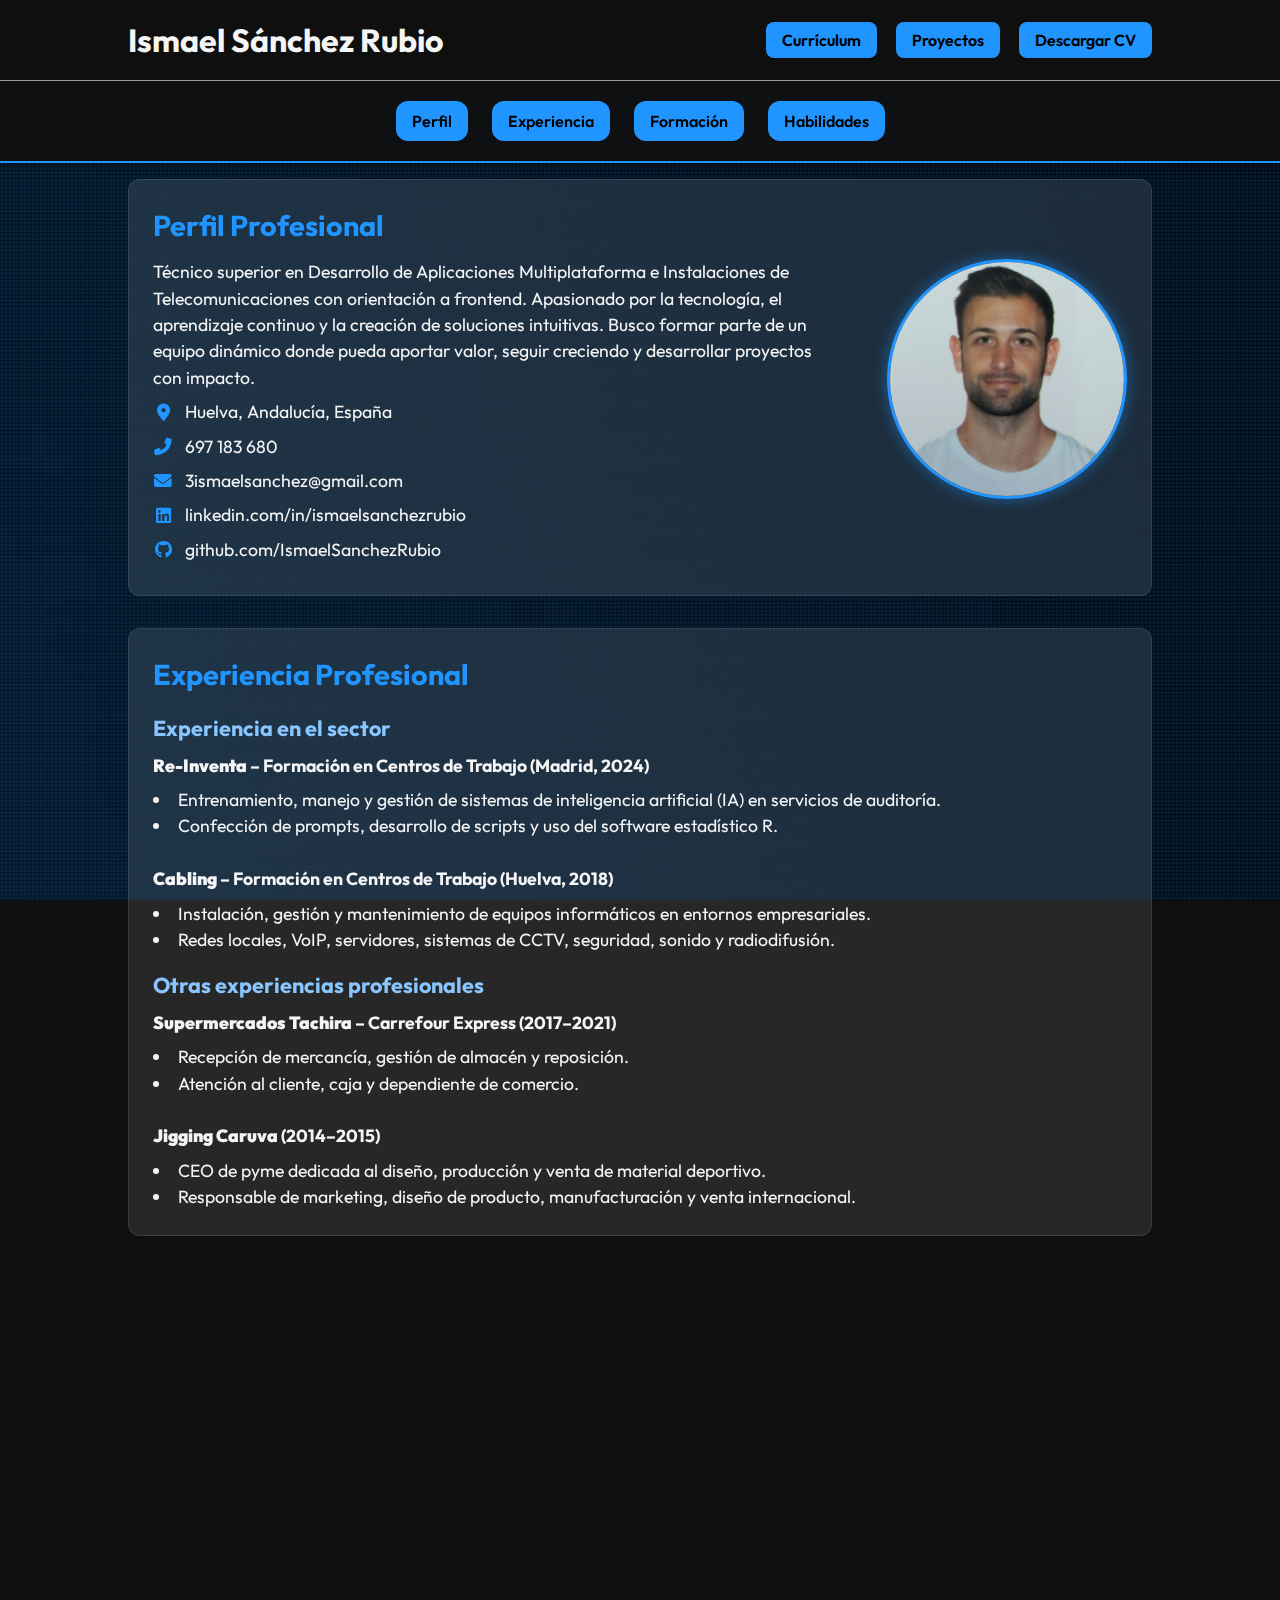
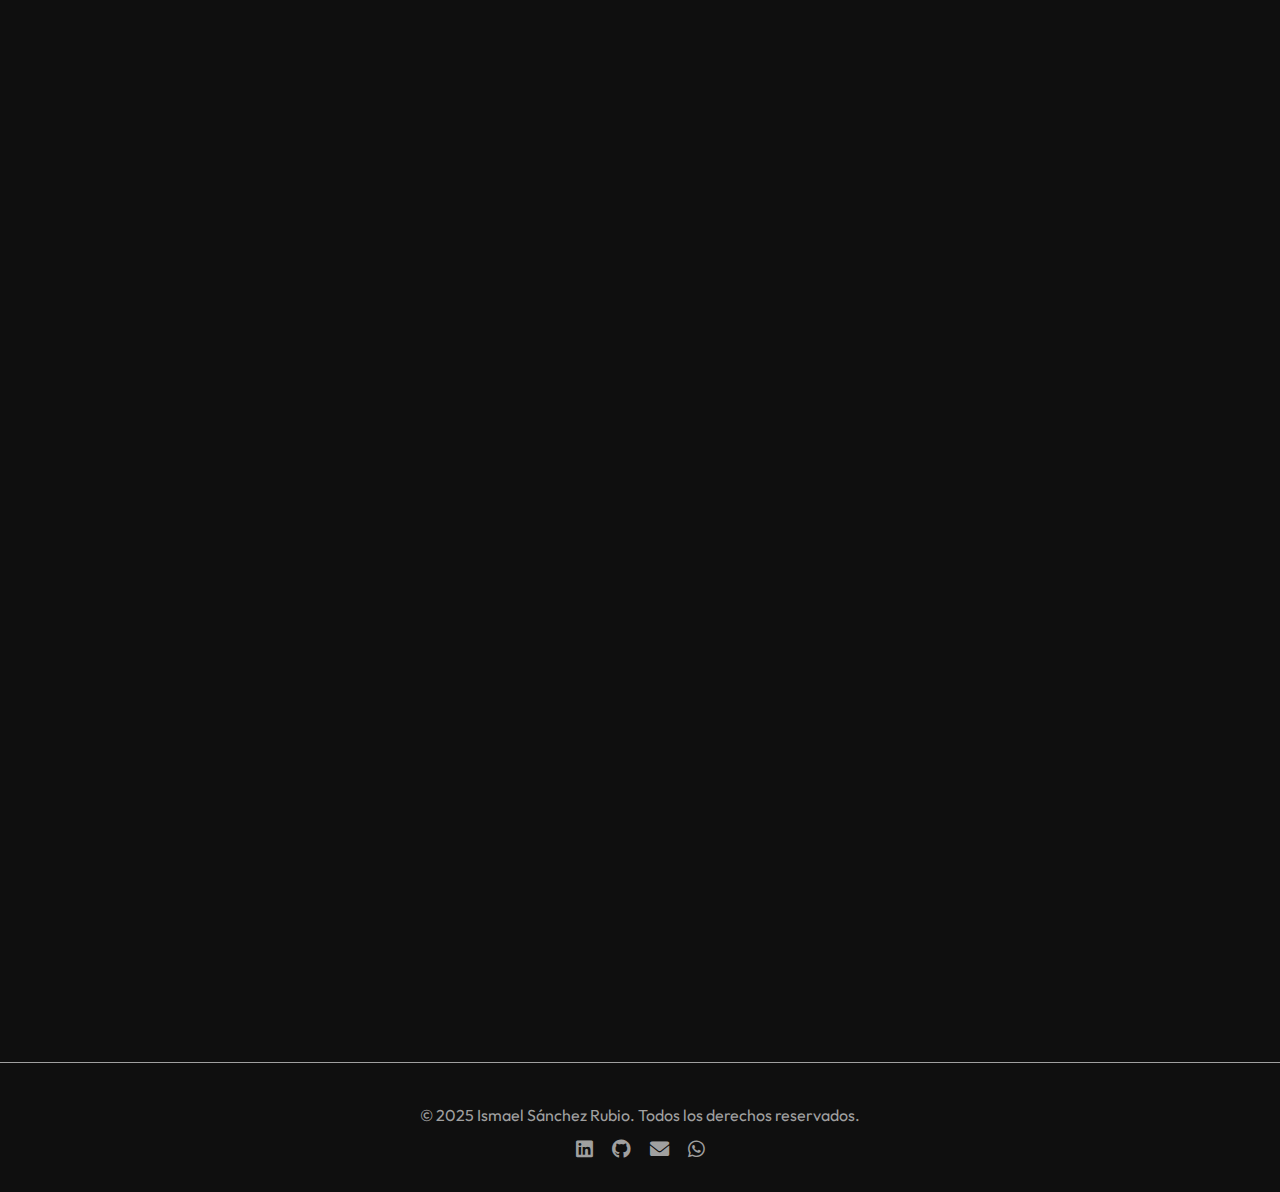
<file: index.html>
<!DOCTYPE html>
<html lang="es">
  <head>
    <meta charset="UTF-8" />
    <meta name="viewport" content="width=device-width, initial-scale=1.0" />
    <title>Ismael Sánchez Rubio – CV</title>
    <link rel="icon" href="assets\favicon.ico" />
    <link
      href="https://fonts.googleapis.com/css2?family=Outfit:wght@300;400;600;700&display=swap"
      rel="stylesheet"
    />
    <link rel="stylesheet" href="styles.css" />
    <!-- Font Awesome para iconos de redes sociales -->
    <link
      rel="stylesheet"
      href="https://cdnjs.cloudflare.com/ajax/libs/font-awesome/6.0.0-beta3/css/all.min.css"
    />
  </head>
  <body>
    <!-- Header -->
    <header id="header">
      <div class="container header-inner">
        <h1>Ismael Sánchez Rubio</h1>
                <div class="header-links">
          <div class="btn-cv-wrapper">
            <a href="index.html"class="btn-cv">
              Currículum
            </a>
          </div>
          <div class="btn-cv-wrapper">
            <a href="proyectos.html"class="btn-cv">
              Proyectos
            </a>
          </div>
          <div class="btn-cv-wrapper">
            <a href="assets\Cv_Ismael_Sanchez.pdf" download class="btn-cv">
              Descargar CV
            </a>
            <div class="cv-preview-container">
              <iframe src="assets\Cv_Ismael_Sanchez.pdf" frameborder="0"></iframe>
            </div>
          </div>
        </div>
      </div>
    </header>

    <!-- Navegación -->
    <nav id="nav">
      <div class="container">
        <ul class="nav-list">
          <li><a href="#perfil" class="active">Perfil</a></li>
          <li><a href="#experiencia">Experiencia</a></li>
          <li><a href="#formacion">Formación</a></li>
          <li><a href="#habilidades">Habilidades</a></li>
        </ul>
      </div>
    </nav>

    <!-- Contenido principal -->
    <main class="container">
      <!-- PERFIL -->
      <section id="perfil" class="section">
        <h2>Perfil Profesional</h2>
        <div class="profile-content">
          <div class="profile-summary">
            <p>
              Técnico superior en Desarrollo de Aplicaciones Multiplataforma e
              Instalaciones de Telecomunicaciones con orientación a frontend.
              Apasionado por la tecnología, el aprendizaje continuo y la
              creación de soluciones intuitivas. Busco formar parte de un equipo
              dinámico donde pueda aportar valor, seguir creciendo y desarrollar
              proyectos con impacto.
            </p>
            <!-- La lista de contacto ahora está dentro de profile-summary -->
            <ul class="contact-list">
              <li>
                <i class="fas fa-map-marker-alt"></i> Huelva, Andalucía, España
              </li>
              <li>
                <i class="fas fa-phone-alt"></i>
                <a href="https://wa.me/34697183680" target="_blank"
                  >697 183 680</a
                >
              </li>
              <li>
                <i class="fas fa-envelope"></i>
                <a href="mailto:3ismaelsanchez@gmail.com"
                  >3ismaelsanchez@gmail.com</a
                >
              </li>
              <li>
                <i class="fab fa-linkedin"></i>
                <a
                  href="https://www.linkedin.com/in/ismaelsanchezrubio/"
                  target="_blank"
                  >linkedin.com/in/ismaelsanchezrubio</a
                >
              </li>
              <li>
                <i class="fab fa-github"></i>
                <a href="https://github.com/IsmaelSanchezRubio" target="_blank"
                  >github.com/IsmaelSanchezRubio</a
                >
              </li>
            </ul>
          </div>
          <div class="profile-sidebar">
            <!-- La imagen ahora es el único contenido de profile-sidebar -->
            <img
              src="assets\ismael.jpg"
              alt="Foto de Ismael"
              class="profile-img"
            />
          </div>
        </div>
      </section>

      <!-- EXPERIENCIA -->
      <section id="experiencia" class="section">
        <h2>Experiencia Profesional</h2>
        <h3>Experiencia en el sector</h3>
        <h4>
          <strong>Re-Inventa</strong> – Formación en Centros de Trabajo (Madrid,
          2024)
        </h4>
        <ul>
          <li>
            Entrenamiento, manejo y gestión de sistemas de inteligencia
            artificial (IA) en servicios de auditoría.
          </li>
          <li>
            Confección de prompts, desarrollo de scripts y uso del software
            estadístico R.
          </li>
        </ul>
        <br />
        <h4>
          <strong>Cabling</strong> – Formación en Centros de Trabajo (Huelva,
          2018)
        </h4>
        <ul>
          <li>
            Instalación, gestión y mantenimiento de equipos informáticos en
            entornos empresariales.
          </li>
          <li>
            Redes locales, VoIP, servidores, sistemas de CCTV, seguridad, sonido
            y radiodifusión.
          </li>
        </ul>

        <h3>Otras experiencias profesionales</h3>
        <h4>
          <strong>Supermercados Tachira</strong> – Carrefour Express (2017–2021)
        </h4>
        <ul>
          <li>Recepción de mercancía, gestión de almacén y reposición.</li>
          <li>Atención al cliente, caja y dependiente de comercio.</li>
        </ul>
        <br />
        <h4><strong>Jigging Caruva</strong> (2014–2015)</h4>
        <ul>
          <li>
            CEO de pyme dedicada al diseño, producción y venta de material
            deportivo.
          </li>
          <li>
            Responsable de marketing, diseño de producto, manufacturación y
            venta internacional.
          </li>
        </ul>
      </section>

      <!-- FORMACIÓN -->
      <section id="formacion" class="section">
        <h2>Formación</h2>

        <h3>Formación académica</h3>
        <h4>
          <strong
            >Técnico Superior en Desarrollo de Aplicaciones
            Multiplataforma</strong
          >
          (2021–2024)
        </h4>
        <ul>
          <li>Programación Orientada a Objetos (POO).</li>
          <li>
            Desarrollo de aplicaciones de escritorio (WPF), web y Android (front-end y back-end).
          </li>
          <li>
            Manejo de bases de datos y despliegue en entornos productivos.
          </li>
          <li>ERP, CRM, integración continua y entornos de desarrollo.</li>
        </ul>
        <br />
        <h4>
          <strong>Técnico en Instalaciones de Telecomunicaciones</strong>
          (2016–2018) – Matrícula de Honor
        </h4>
        <ul>
          <li>Electricidad, electrónica básica y fibra óptica.</li>
          <li>Redes de voz y datos, sistemas de seguridad y vigilancia.</li>
          <li>Instalaciones audiovisuales, megafonía y normativa técnica.</li>
        </ul>

        <h3>Formación no reglada</h3>
        <h4><strong>Python TOTAL</strong> – Udemy, Escuela Directa (2025)</h4>
        <ul>
          <li>Manejo profesional de Python en PyCharm y Google Colab.</li>
          <li>
            Desarrollo web con Django, interfaces gráficas (IGU) y entornos
            virtuales.
          </li>
          <li>Machine Learning y Data Science con Pandas.</li>
          <li>Web Scraping y automatización de tareas.</li>
        </ul>
        <br />
        <h4><strong>Fundamentos de IA de Google</strong> – Coursera (2025)</h4>
        <ul>
          <li>Optimización de contenido y decisiones con IA generativa.</li>
          <li>
            Técnicas de prompting para resúmenes y generación de eslóganes.
          </li>
          <li>Uso responsable de la IA y mitigación de sesgos.</li>
          <li>Estrategias de actualización continua.</li>
        </ul>
      </section>

      <!-- HABILIDADES -->
      <section id="habilidades" class="section">
        <h2>Habilidades</h2>

        <h3>Técnicas</h3>
        <ul>
          <li>Visual Studio, Android Studio, SQL Server, PyCharm.</li>
          <li>Lenguajes de programación: C#, Python, HTML, CSS, Java, Kotlin, SQL.</li>
          <li>Manejo de librerias (Django, Pandas, etc).</li>
          <li>Diseño y mantenimiento de bases de datos.</li>
          <li>Conocimiento de estructuras de datos.</li>
          <li>Control de versiones.</li>
          <li>Buenas prácticas de desarrollo.</li>
        </ul>
        <h3>Teletrabajo y colaboración remota</h3>
        <ul>
          <li>Soltura en entornos de trabajo remoto y colaboración en línea.</li>
          <li>Manejo avanzado de Office 365: OneDrive, Teams, Excel, etc.</li>
          <li>Compartición de archivos y carpetas de servidor mediante herramientas en la nube.</li>
          <li>Buena comunicación escrita.</li>
          <li>Organización y gestión del tiempo.</li>
        </ul>
      </section>
    </main>

    <!-- Footer -->
    <footer id="footer">
      <div class="container footer-content">
        <a href="#header" class="back-to-top" aria-label="Volver al inicio"
          ><i class="fas fa-arrow-circle-up"></i
        ></a>
        <p>&copy; 2025 Ismael Sánchez Rubio. Todos los derechos reservados.</p>
        <div class="footer-social-links">
          <a
            href="https://www.linkedin.com/in/ismaelsanchezrubio/"
            target="_blank"
            aria-label="LinkedIn"
            ><i class="fab fa-linkedin"></i
          ></a>
          <a
            href="https://github.com/IsmaelSanchezRubio"
            target="_blank"
            aria-label="GitHub"
            ><i class="fab fa-github"></i
          ></a>
          <a href="mailto:3ismaelsanchez@gmail.com" aria-label="Email"
            ><i class="fas fa-envelope"></i
          ></a>
          <a
            href="https://wa.me/34697183680"
            target="_blank"
            aria-label="WhatsApp"
            ><i class="fab fa-whatsapp"></i
          ></a>
        </div>
      </div>
    </footer>

    <script src="app.js" defer></script>
  </body>
</html>
</file>
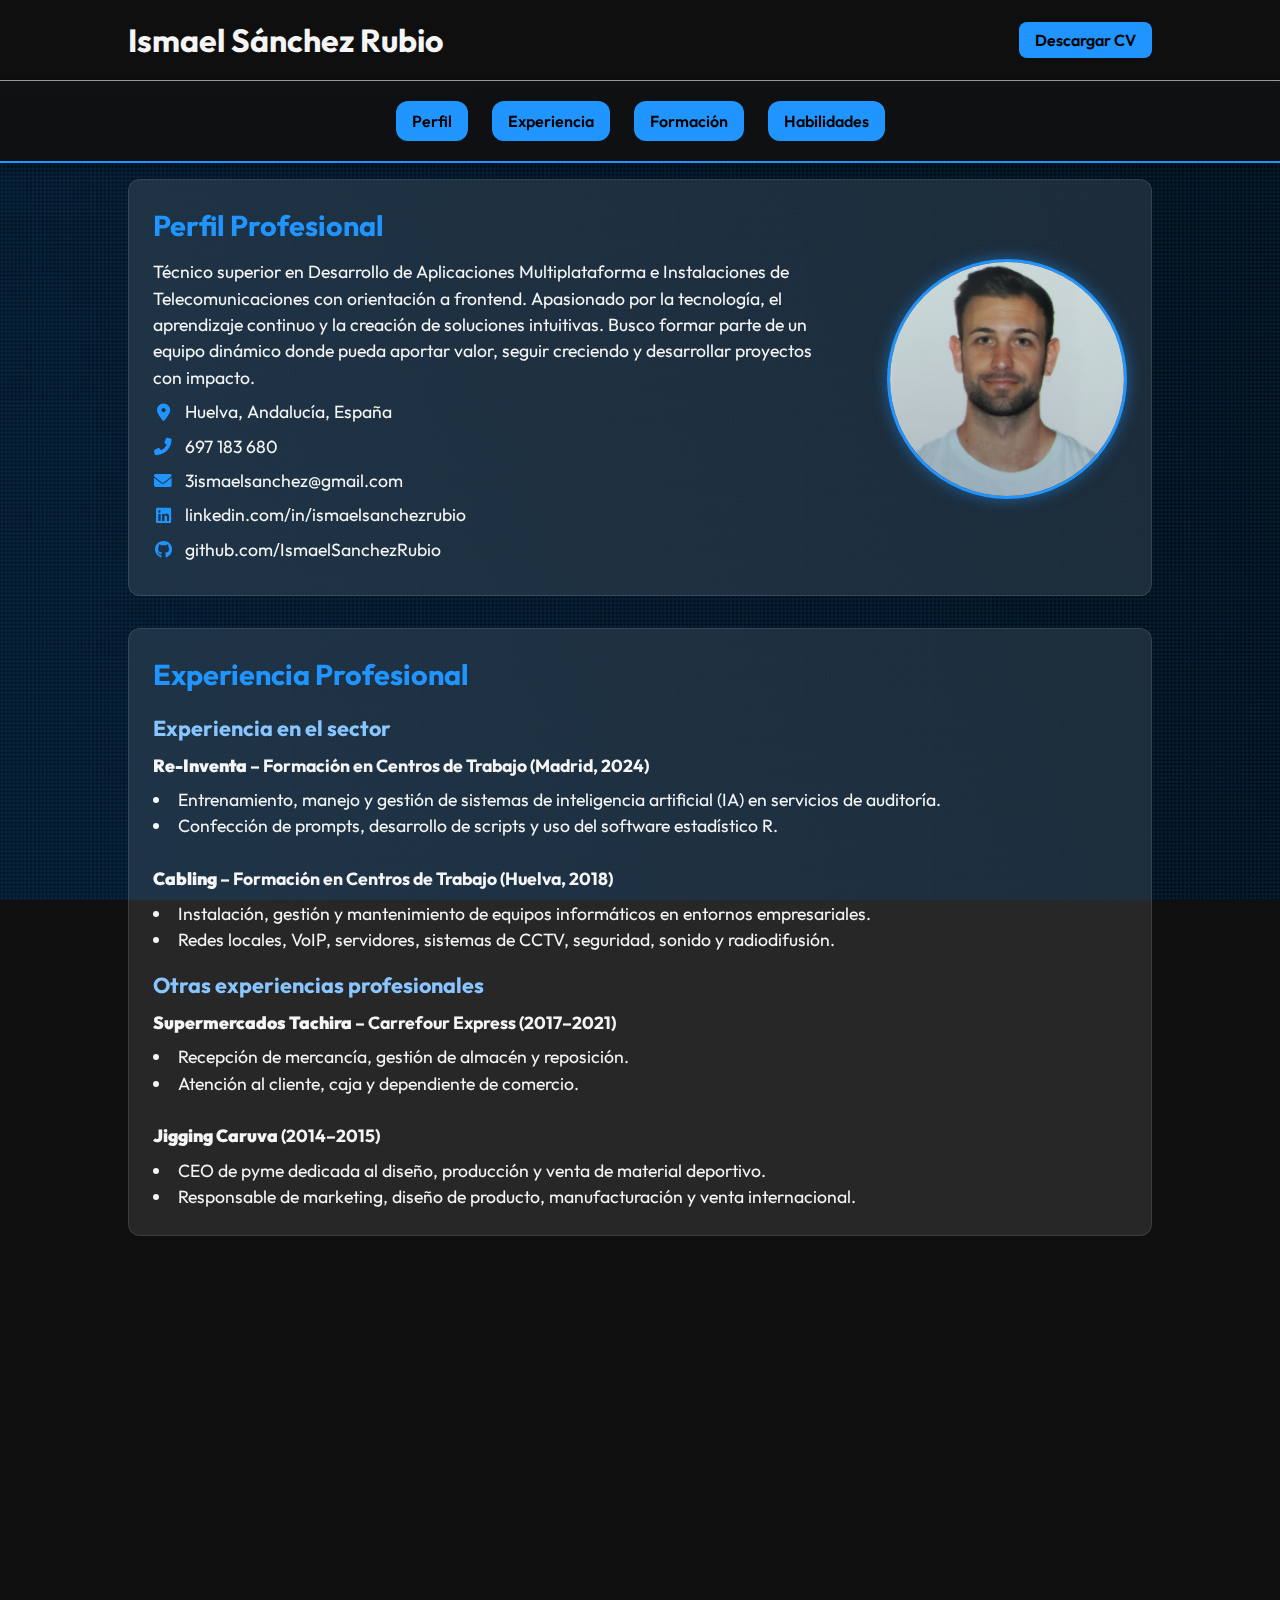
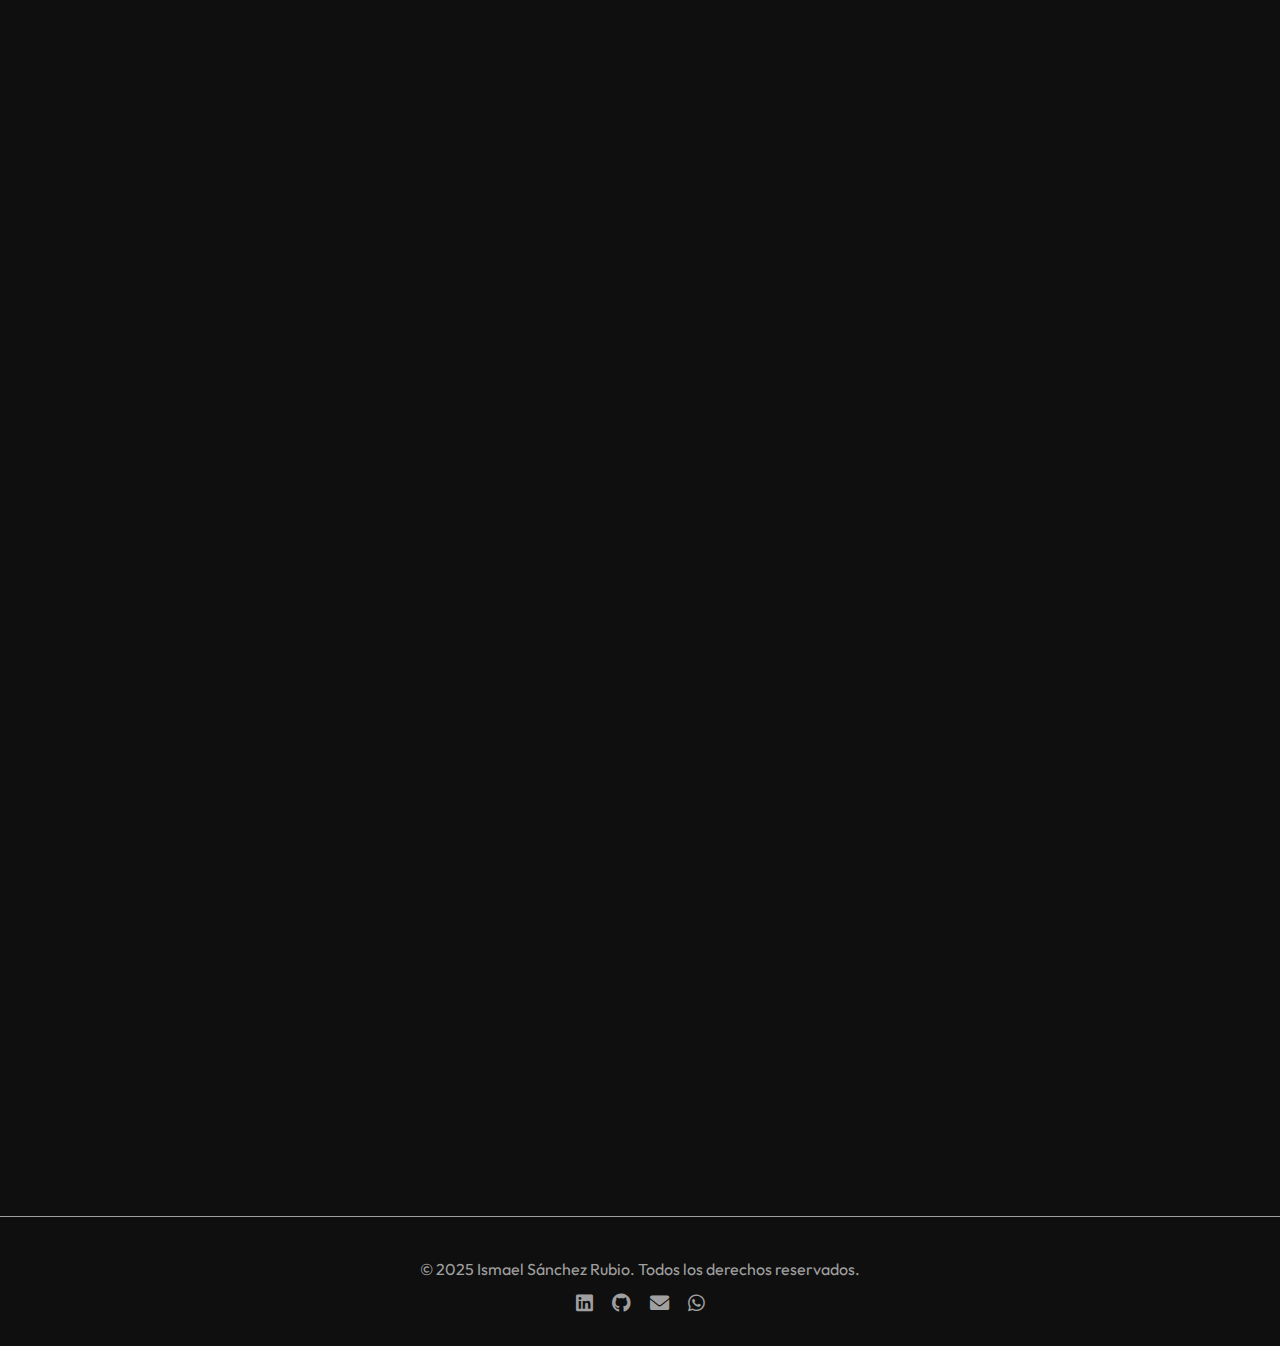
<file: index copy.html>
<!DOCTYPE html>
<html lang="es">
  <head>
    <meta charset="UTF-8" />
    <meta name="viewport" content="width=device-width, initial-scale=1.0" />
    <title>Ismael Sánchez Rubio – CV</title>
    <link rel="icon" href="assets\favicon.ico" />
    <link
      href="https://fonts.googleapis.com/css2?family=Outfit:wght@300;400;600;700&display=swap"
      rel="stylesheet"
    />
    <link rel="stylesheet" href="styles.css" />
    <!-- Font Awesome para iconos de redes sociales -->
    <link
      rel="stylesheet"
      href="https://cdnjs.cloudflare.com/ajax/libs/font-awesome/6.0.0-beta3/css/all.min.css"
    />
  </head>
  <body>
    <!-- Header -->
    <header id="header">
      <div class="container header-inner">
        <h1>Ismael Sánchez Rubio</h1>
        <div class="btn-cv-wrapper">
          <!-- Nuevo contenedor para el botón y la previsualización -->
          <a href="assets\Cv_Ismael_Sanchez.pdf" download class="btn-cv">
            Descargar CV
          </a>
          <div class="cv-preview-container">
            <iframe src="assets\Cv_Ismael_Sanchez.pdf" frameborder="0"></iframe>
          </div>
        </div>
      </div>
    </header>

    <!-- Navegación -->
    <nav id="nav">
      <div class="container">
        <ul class="nav-list">
          <li><a href="#perfil" class="active">Perfil</a></li>
          <li><a href="#experiencia">Experiencia</a></li>
          <li><a href="#formacion">Formación</a></li>
          <li><a href="#habilidades">Habilidades</a></li>
        </ul>
      </div>
    </nav>

    <!-- Contenido principal -->
    <main class="container">
      <!-- PERFIL -->
      <section id="perfil" class="section">
        <h2>Perfil Profesional</h2>
        <div class="profile-content">
          <div class="profile-summary">
            <p>
              Técnico superior en Desarrollo de Aplicaciones Multiplataforma e
              Instalaciones de Telecomunicaciones con orientación a frontend.
              Apasionado por la tecnología, el aprendizaje continuo y la
              creación de soluciones intuitivas. Busco formar parte de un equipo
              dinámico donde pueda aportar valor, seguir creciendo y desarrollar
              proyectos con impacto.
            </p>
            <!-- La lista de contacto ahora está dentro de profile-summary -->
            <ul class="contact-list">
              <li>
                <i class="fas fa-map-marker-alt"></i> Huelva, Andalucía, España
              </li>
              <li>
                <i class="fas fa-phone-alt"></i>
                <a href="https://wa.me/34697183680" target="_blank"
                  >697 183 680</a
                >
              </li>
              <li>
                <i class="fas fa-envelope"></i>
                <a href="mailto:3ismaelsanchez@gmail.com"
                  >3ismaelsanchez@gmail.com</a
                >
              </li>
              <li>
                <i class="fab fa-linkedin"></i>
                <a
                  href="https://www.linkedin.com/in/ismaelsanchezrubio/"
                  target="_blank"
                  >linkedin.com/in/ismaelsanchezrubio</a
                >
              </li>
              <li>
                <i class="fab fa-github"></i>
                <a href="https://github.com/IsmaelSanchezRubio" target="_blank"
                  >github.com/IsmaelSanchezRubio</a
                >
              </li>
            </ul>
          </div>
          <div class="profile-sidebar">
            <!-- La imagen ahora es el único contenido de profile-sidebar -->
            <img
              src="assets\ismael.jpg"
              alt="Foto de Ismael"
              class="profile-img"
            />
          </div>
        </div>
      </section>

      <!-- EXPERIENCIA -->
      <section id="experiencia" class="section">
        <h2>Experiencia Profesional</h2>
        <h3>Experiencia en el sector</h3>
        <h4>
          <strong>Re-Inventa</strong> – Formación en Centros de Trabajo (Madrid,
          2024)
        </h4>
        <ul>
          <li>
            Entrenamiento, manejo y gestión de sistemas de inteligencia
            artificial (IA) en servicios de auditoría.
          </li>
          <li>
            Confección de prompts, desarrollo de scripts y uso del software
            estadístico R.
          </li>
        </ul>
        <br />
        <h4>
          <strong>Cabling</strong> – Formación en Centros de Trabajo (Huelva,
          2018)
        </h4>
        <ul>
          <li>
            Instalación, gestión y mantenimiento de equipos informáticos en
            entornos empresariales.
          </li>
          <li>
            Redes locales, VoIP, servidores, sistemas de CCTV, seguridad, sonido
            y radiodifusión.
          </li>
        </ul>

        <h3>Otras experiencias profesionales</h3>
        <h4>
          <strong>Supermercados Tachira</strong> – Carrefour Express (2017–2021)
        </h4>
        <ul>
          <li>Recepción de mercancía, gestión de almacén y reposición.</li>
          <li>Atención al cliente, caja y dependiente de comercio.</li>
        </ul>
        <br />
        <h4><strong>Jigging Caruva</strong> (2014–2015)</h4>
        <ul>
          <li>
            CEO de pyme dedicada al diseño, producción y venta de material
            deportivo.
          </li>
          <li>
            Responsable de marketing, diseño de producto, manufacturación y
            venta internacional.
          </li>
        </ul>
      </section>

      <!-- FORMACIÓN -->
      <section id="formacion" class="section">
        <h2>Formación</h2>

        <h3>Formación académica</h3>
        <h4>
          <strong
            >Técnico Superior en Desarrollo de Aplicaciones
            Multiplataforma</strong
          >
          (2021–2024)
        </h4>
        <ul>
          <li>Programación Orientada a Objetos (POO).</li>
          <li>
            Desarrollo de aplicaciones móviles, WPF y web (front-end y
            back-end).
          </li>
          <li>
            Manejo de bases de datos y despliegue en entornos productivos.
          </li>
          <li>ERP, CRM, integración continua y entornos de desarrollo.</li>
        </ul>
        <br />
        <h4>
          <strong>Técnico en Instalaciones de Telecomunicaciones</strong>
          (2016–2018) – Matrícula de Honor
        </h4>
        <ul>
          <li>Electricidad, electrónica básica y fibra óptica.</li>
          <li>Redes de voz y datos, sistemas de seguridad y vigilancia.</li>
          <li>Instalaciones audiovisuales, megafonía y normativa técnica.</li>
        </ul>

        <h3>Formación no reglada</h3>
        <h4><strong>Python TOTAL</strong> – Udemy, Escuela Directa (2025)</h4>
        <ul>
          <li>Manejo profesional de Python en PyCharm y Google Colab.</li>
          <li>
            Desarrollo web con Django, interfaces gráficas (IGU) y entornos
            virtuales.
          </li>
          <li>Machine Learning y Data Science con Pandas.</li>
          <li>Web Scraping y automatización de tareas.</li>
        </ul>
        <br />
        <h4><strong>Fundamentos de IA de Google</strong> – Coursera (2025)</h4>
        <ul>
          <li>Optimización de contenido y decisiones con IA generativa.</li>
          <li>
            Técnicas de prompting para resúmenes y generación de eslóganes.
          </li>
          <li>Uso responsable de la IA y mitigación de sesgos.</li>
          <li>Estrategias de actualización continua.</li>
        </ul>
      </section>

      <!-- HABILIDADES -->
      <section id="habilidades" class="section">
        <h2>Habilidades</h2>

        <h3>Técnicas</h3>
        <h4><strong>Manejo de IDEs</strong></h4>
        <ul>
          <li>Visual Studio, Android Studio, SQL Server, PyCharm.</li>
        </ul>
        <br />
        <h4><strong>Lenguajes y Librerías</strong></h4>
        <ul>
          <li>C#, Python, Java, Kotlin, SQL. Librerías: Django, Pandas.</li>
        </ul>
        <br />
        <h4><strong>Bases de datos y control de versiones</strong></h4>
        <ul>
          <li>
            Diseño y mantenimiento de bases de datos; control de versiones y
            buenas prácticas.
          </li>
        </ul>

        <h3>Teletrabajo y colaboración remota</h3>
        <h4><strong>Entornos Remotos y Office 365</strong></h4>
        <ul>
          <li>
            Soltura en entornos remotos y uso avanzado de Office 365 (OneDrive,
            Teams, Excel).
          </li>
        </ul>
        <br />
        <h4><strong>Compartición y Coordinación</strong></h4>
        <ul>
          <li>
            Compartición de archivos y carpetas en servidor; coordinación en
            equipos distribuidos.
          </li>
        </ul>
        <br />
        <h4><strong>Comunicación y Gestión del Tiempo</strong></h4>
        <ul>
          <li>Comunicación escrita clara y gestión eficaz del tiempo.</li>
        </ul>
      </section>
    </main>

    <!-- Footer -->
    <footer id="footer">
      <div class="container footer-content">
        <a href="#header" class="back-to-top" aria-label="Volver al inicio"
          ><i class="fas fa-arrow-circle-up"></i
        ></a>
        <p>&copy; 2025 Ismael Sánchez Rubio. Todos los derechos reservados.</p>
        <div class="footer-social-links">
          <a
            href="https://www.linkedin.com/in/ismaelsanchezrubio/"
            target="_blank"
            aria-label="LinkedIn"
            ><i class="fab fa-linkedin"></i
          ></a>
          <a
            href="https://github.com/IsmaelSanchezRubio"
            target="_blank"
            aria-label="GitHub"
            ><i class="fab fa-github"></i
          ></a>
          <a href="mailto:3ismaelsanchez@gmail.com" aria-label="Email"
            ><i class="fas fa-envelope"></i
          ></a>
          <a
            href="https://wa.me/34697183680"
            target="_blank"
            aria-label="WhatsApp"
            ><i class="fab fa-whatsapp"></i
          ></a>
        </div>
      </div>
    </footer>

    <script src="app.js" defer></script>
  </body>
</html>
</file>
<file: styles.css>
/* Reset muy ligero */
* { margin: 0; padding: 0; box-sizing: border-box; }

/* Variables de color */
:root {
  --fondo: #0f0f0f;
  --texto: #f5f5f5;
  --secundario: #a0a0a0;
  --acento: #2095ff;
  --acento2:rgb(137, 198, 255);
  --recuadro-bg: rgba(255,255,255,0.1);
  --nav-bg: rgba(15, 15, 15, 0.9);
}

/* Tipografía base */
body {
  font-family: 'Outfit', sans-serif;
  background-color: var(--fondo);
  color: var(--texto);
  line-height: 1.5;
  background-image: url('assets/diamond-sunset.png');
  background-size: cover;
  background-attachment: fixed;
  background-position: center center;
}

/* Contenedor centrado */
.container {
  width: 90%;
  max-width: 1024px;
  margin: 0 auto;
  padding: 1rem 0;
}

/* Header */
#header {
  background-color: var(--fondo);
  border-bottom: 1px solid var(--secundario);
  transition: padding 0.3s ease, background-color 0.3s ease, box-shadow 0.3s ease;
}
.header-inner {
  display: flex;
  justify-content: space-between;
  align-items: center;
  padding: 1rem 0;
  transition: all 0.3s ease;
}
.header-inner h1 {
  font-size: 2rem;
  transition: font-size 0.3s ease;
}

/* Estilos para el header cuando se hace scroll (se añadirá con JS) */
#header.scrolled {
  padding: 0.5rem 0;
  background-color: rgba(15, 15, 15, 0.95);
  box-shadow: 0 4px 8px rgba(0, 0, 0, 0.4);
}

#header.scrolled .header-inner {
  padding: 0.5rem 0;
}

#header.scrolled .header-inner h1 {
  font-size: 1.6rem;
}


/* Contenedor para el botón de CV y la previsualización */
.btn-cv-wrapper {
  position: relative;
  display: inline-block;
  margin-left: 1rem;
}

.btn-cv {
  background-color: var(--acento);
  color: #000;
  padding: 0.5rem 1rem;
  text-decoration: none;
  font-weight: 600;
  border-radius: 0.5rem;
  transition: background 0.3s ease-in-out, transform 0.2s ease-out;
}
.btn-cv:hover {
  background-color: #1a7cd8;
  transform: translateY(-2px);
}

/* Estilos para el contenedor de previsualización del CV */
.cv-preview-container {
  position: absolute;
  top: 100%;
  right: 0;
  width: 350px;
  height: 450px;
  background-color: var(--recuadro-bg);
  border: 1px solid var(--acento);
  border-radius: 0.75rem;
  box-shadow: 0 8px 16px rgba(0, 0, 0, 0.4);
  overflow: hidden;
  opacity: 0;
  visibility: hidden;
  transform: translateY(10px);
  transition: opacity 0.3s ease, transform 0.3s ease, visibility 0.3s ease;
  z-index: 100;
}

.btn-cv-wrapper:hover .cv-preview-container {
  opacity: 1;
  visibility: visible;
  transform: translateY(0);
}

.cv-preview-container iframe {
  width: 100%;
  height: 100%;
  border-radius: 0.75rem;
}


/* Navegación */
#nav {
  background-color: var(--nav-bg);
  backdrop-filter: blur(5px);
  border-bottom: 2px solid var(--acento);
  position: sticky;
  top: 0;
  z-index: 9;
  box-shadow: 0 4px 8px rgba(0, 0, 0, 0.3);
  transition: box-shadow 0.3s ease-in-out;
}
.nav-list {
  display: flex;
  justify-content: center;
  gap: 1.5rem;
  padding: 0.75rem 0;
  list-style: none;
}
.nav-list a {
  color: var(--texto);
  text-decoration: none;
  padding: 0.6rem 1rem;
  border-radius: 0.75rem;
  transition: background 0.3s ease, color 0.3s ease, transform 0.2s ease, box-shadow 0.3s ease;
  font-weight: 600;
}
.nav-list a:hover {
  background-color: rgba(32, 149, 255, 0.2);
  color: var(--acento);
  transform: translateY(-2px);
}
.nav-list a.active {
  background-color: var(--acento);
  color: #000;
}

/* Secciones */
.section {
  background: var(--recuadro-bg);
  backdrop-filter: blur(1px);
  border: 1px solid rgba(255,255,255,0.1);
  border-radius: 0.75rem;
  padding: 1.5rem;
  margin-bottom: 2rem;
  transition: transform 0.8s cubic-bezier(0.25, 0.46, 0.45, 0.94), opacity 0.8s cubic-bezier(0.25, 0.46, 0.45, 0.94);
  opacity: 0;
  transform: translateY(20px);
  scroll-margin-top: 6rem;
  font-size: 1.1rem;;

}

/* Fade-in al entrar en viewport */
.section.visible {
  opacity: 1;
  transform: translateY(0);
}

/* Títulos de sección */
.section h2 {
  font-size: 1.8rem;
  margin-bottom: 0.75rem;
  color: var(--acento);
}

/* Subtítulos dentro de secciones */
.section h3 {
  font-size: 1.35rem;
  margin-top: 1rem;
  margin-bottom: 0.5rem;
  color: var(--acento2);
}

/* Listas con viñetas */
.section ul {
  list-style: disc inside;
  margin-top: 0.5rem;
}

.section a {
  color: var(--texto);
  text-decoration: none;
  transition: color 0.2s;
}

/* Estilos para la sección de Perfil */
.profile-content {
  display: flex;
  flex-direction: column;
  gap: 1.5rem;
  align-items: flex-start;
}

.profile-sidebar {
  display: flex;
  flex-direction: column;
  align-items: center;
  text-align: center;
  width: 100%;
}

.profile-img {
  width: 240px;
  height: 240px;
  border-radius: 50%;
  object-fit: cover;
  margin-bottom: 1rem;
  border: 3px solid var(--acento);
  box-shadow: 0 0 15px rgba(32, 149, 255, 0.5);
  transition: transform 0.3s ease-in-out;
}

.profile-img:hover {
  transform: scale(1.03);
}

.contact-list {
  list-style: none;
  padding: 0;
  margin-top: 1rem;
  text-align: left;
  width: 100%;
}

.contact-list li {
  margin-bottom: 0.5rem;
  display: flex;
  align-items: center;
  gap: 0.75rem;
}

.contact-list li i {
  color: var(--acento);
  font-size: 1.1rem;
  width: 20px;
  text-align: center;
}

.profile-summary {
  flex-grow: 1;
}


/* Footer */
#footer {
  background-color: var(--fondo);
  border-top: 1px solid var(--secundario);
  height: 130px;
  padding: 1.5rem 0;
  text-align: center;
  color: var(--secundario);
}

.footer-content {
  display: flex;
  flex-direction: column;
  align-items: center;
  position: relative;
}

.contact-info-footer p {
  margin-bottom: 0.25rem;
}

.contact-info-footer a {
  color: var(--acento);
  text-decoration: none;
  transition: color 0.3s ease-in-out, transform 0.2s ease-out;
}

.footer-social-links {
  margin-top: 0.5rem;
}

.footer-social-links a {
  font-size: 1.2rem;
  margin: 0 0.5rem;
  color: var(--secundario);
  transition: color 0.3s ease, transform 0.2s ease, text-shadow 0.3s ease;
}

.footer-social-links a:hover {
  color: var(--acento);
  transform: translateY(-3px) scale(1.1);
  text-shadow: 0 0 8px var(--acento);
}

/* Estilos para el botón "Volver al inicio" */
.back-to-top {
  position: fixed;
  bottom: 20px;
  right: 20px;
  background-color: var(--acento);
  color: #000;
  width: 50px;
  height: 50px;
  border-radius: 50%;
  display: flex;
  justify-content: center;
  align-items: center;
  text-decoration: none;
  font-size: 1.8rem;
  box-shadow: 0 4px 8px rgba(0, 0, 0, 0.3);
  transition: opacity 0.3s ease, visibility 0.3s ease, transform 0.2s ease;
  opacity: 0;
  visibility: hidden;
  z-index: 1000;
}

.back-to-top:hover {
  background-color: #1a7cd8;
  transform: translateY(-3px);
}

.back-to-top.show {
  opacity: 1;
  visibility: visible;
}


/* Responsive */
@media (max-width: 690px) {

  .header-inner {
    flex-direction: column;
    align-items: center;
    text-align: center;
    gap: 0.5rem;
  }

  .header-inner h1 {
    font-size: 1.8rem;
    margin-bottom: 0.5rem;
  }

  .btn-cv {
    padding: 0.6rem 1.2rem;
    font-size: 0.95rem;
  }

  .cv-preview-container {
    display: none;
  }

  .nav-list {
    flex-wrap: wrap;
    justify-content: center;
    gap: 0.9rem;
    padding: 0.2rem 0;

  }

  .nav-list a {
    padding: 0.7rem 1.2rem;
    font-size: 0.85rem;
  }

  .section {
    scroll-margin-top: 7rem;
  }

  #footer{
    height: 150px;
  }

  .back-to-top {
    width: 45px;
    height: 45px;
    font-size: 1.6rem;
    bottom: 15px;
    right: 15px;
  }
}

/* Responsive para Perfil */
@media (min-width: 768px) {
  .profile-content {
    flex-direction: row;
    align-items: flex-start;
    justify-content: space-between;
  }

  .profile-summary {
    flex: 1;
    margin-right: 2rem;
    order: 1;
  }

  .profile-sidebar {
    flex: 0 0 200px;
    align-items: center;
    text-align: center;
    order: 2;
  }

  .profile-img {
    margin-bottom: 0;
  }

  .contact-list {
    margin-top: 1rem;
    width: auto;
  }

  /* Estilos personalizados para asegurar que los iframes ocupen el espacio deseado */
  .iframe-container {
      position: relative;
      width: 100%;
      padding-bottom: 56.25%;
      height: 0;
      overflow: hidden;
       border-radius: 0.75rem;
  }
  .iframe-container iframe {
      position: absolute;
      top: 0;
      left: 0;
      width: 100%;
      height: 100%;
      border: none;
  }


}

/* Estilos específicos para la página de Proyectos - Espaciado Profesional */

/* Contenedor principal de la página de proyectos */
.main-proyectos-content {
  padding-top: 3rem; /* Más espacio superior para separar del header/nav */
  padding-bottom: 4rem; /* Más espacio inferior para el footer */
}

/* Contenedor wrapper para los proyectos */
.proyectos-wrapper {
  max-width: 900px; /* Un ancho máximo un poco más ajustado para la lectura */
  margin: 0 auto; /* Centrar el contenedor */
}

/* Título principal de la sección de Proyectos */
.proyectos-title {
  font-size: 2.8rem; /* Aumentado el tamaño del título */
  font-weight: 700;
  text-align: center;
  color: var(--acento);
  margin-bottom: 2rem; /* Aumentado el margen inferior */
  padding-bottom: 0.8rem; /* Más padding inferior para el borde */
  border-bottom: 3px solid var(--acento); /* Borde más pronunciado */
  display: inline-block;
  margin-left: auto;
  margin-right: auto;
  width: fit-content;
  letter-spacing: 0.05em; /* Ligeramente más espacio entre letras */
}

/* Estilo para cada sección de proyecto */
.proyecto-item {
  /* Reutilizamos las propiedades de .section */
  margin-bottom: 3.5rem; /* Más espacio entre proyectos */
  padding: 2.5rem; /* Aumentar el padding interno */
  box-shadow: 0 8px 20px rgba(0, 0, 0, 0.4); /* Sombra más pronunciada y suave */
  border: 1px solid rgba(255,255,255,0.15); /* Borde un poco más visible */
}

/* Subtítulos de los proyectos */
.proyecto-item h2.proyecto-subtitle {
  font-size: 2.2rem; /* Aumentado para títulos de proyecto */
  font-weight: 600;
  color: var(--acento2);
  margin-bottom: 1.2rem; /* Más margen inferior para separar de la descripción */
  padding-bottom: 0.7rem;
  border-bottom: 1px solid rgba(255, 255, 255, 0.15); /* Separador sutil */
}

/* Párrafos dentro de los proyectos */
.proyecto-item p {
  color: var(--texto);
  margin-bottom: 1.8rem; /* Más margen inferior para separar párrafos */
  line-height: 1.7; /* Altura de línea ligeramente mayor para mejor legibilidad */
}

/* Estilos para el botón de 'Ver Proyecto' */
.btn-proyecto {
  display: inline-block;
  background-color: var(--acento);
  color: #000000;
  padding: 1rem 2rem; /* Más padding para un botón más prominente */
  text-decoration: none;
  font-weight: 700; /* Más negrita */
  border-radius: 0.75rem; /* Bordes más redondeados */
  transition: background 0.3s ease, transform 0.2s ease, box-shadow 0.3s ease;
  box-shadow: 0 4px 10px rgba(0, 0, 0, 0.3); /* Sombra más definida */
  font-size: 1.05rem; /* Ligeramente más grande */
}

.btn-proyecto:hover {
  background-color: #1a7cd8;
  transform: translateY(-4px); /* Efecto de elevación más notable */
  box-shadow: 0 6px 15px rgba(0, 0, 0, 0.4);
}

/* Contenedor del iframe */
.iframe-container {
  margin-bottom: 2rem; /* Más margen inferior para separar del botón */
  border: 2px solid var(--acento); /* Borde más grueso para el iframe */
  box-shadow: 0 0 15px rgba(32, 149, 255, 0.6); /* Sombra más pronunciada */
}

/* MEDIA QUERIES para responsividad en la página de proyectos */
@media (max-width: 690px) {
  .main-proyectos-content {
    padding-top: 2rem;
    padding-bottom: 3rem;
  }

  .proyectos-title {
    font-size: 2.2rem;
    margin-bottom: 2.5rem;
    padding-bottom: 0.5rem;
    border-bottom: 2px solid var(--acento);
  }

  .proyecto-item {
    padding: 1.8rem;
    margin-bottom: 2.5rem;
    box-shadow: 0 4px 15px rgba(0, 0, 0, 0.35);
  }

  .proyecto-item h2.proyecto-subtitle {
    font-size: 1.8rem;
    margin-bottom: 1rem;
    padding-bottom: 0.5rem;
  }

  .proyecto-item p {
    margin-bottom: 1.5rem;
    line-height: 1.6;
  }

  .btn-proyecto {
    padding: 0.8rem 1.5rem;
    font-size: 0.95rem;
    border-radius: 0.6rem;
  }

  .iframe-container {
    margin-bottom: 1.5rem;
    border: 1px solid var(--acento);
    box-shadow: 0 0 10px rgba(32, 149, 255, 0.5);
  }
}
</file>
